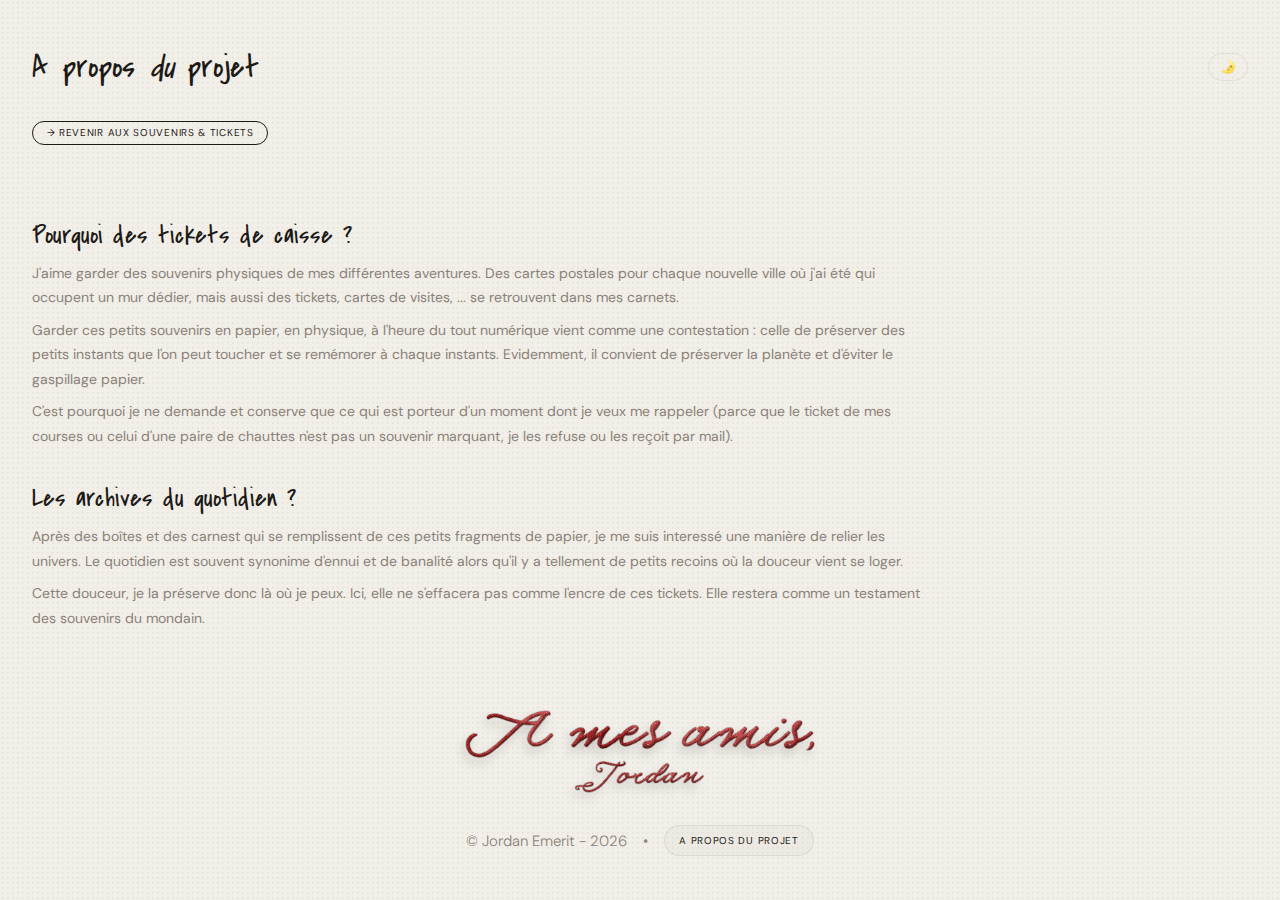
<file: a-propos.html>
<!DOCTYPE html>
<html lang="fr" data-theme="light">
<head>
  <meta charset="UTF-8">
  <meta name="viewport" content="width=device-width, initial-scale=1.0">
  <title>A propos de Souvenirs</title>
  <link rel="preconnect" href="https://fonts.googleapis.com">
  <link href="https://fonts.googleapis.com/css2?family=Cormorant+Garamond:ital,wght@0,300;0,400;1,300;1,400&family=DM+Sans:wght@300;400&display=swap" rel="stylesheet">
  <link href="https://fonts.googleapis.com/css2?family=Lora:ital,wght@0,400;0,500;1,400;1,500&family=DM+Sans:opsz,wght@9..40,300;9..40,400;9..40,500&display=swap" rel="stylesheet">
  <link href="https://fonts.googleapis.com/css2?family=Covered+By+Your+Grace&display=swap" rel="stylesheet">
  <style>
    /* ─────────────────────────────────────────
       VARIABLES & RESET
    ───────────────────────────────────────── */
    :root {
      --ease: cubic-bezier(0.23, 1, 0.32, 1);
      --radius: 20px;
      --bg:           #f2efe9;
      --text:         #1c1916;
      --text-muted:   #8a8278;
      --border:       rgba(0,0,0,0.07);
      --glass-bg:     rgba(245,242,236,0.6);
      --glass-border: rgba(255,255,255,0.55);
      --tag-bg:       rgba(0,0,0,0.07);
      --tag-color:    #5a5248;
      --toggle-track: #e0dbd2;
      --toggle-thumb: #8a7a68;
      --shadow-sm:    0 1px 4px rgba(0,0,0,0.05), 0 4px 18px rgba(0,0,0,0.06);
      --shadow-lg:    0 8px 40px rgba(0,0,0,0.15);
    }

    [data-theme="dark"] {
      --bg:           #201c13;
      --text:         #ece8e0;
      --text-muted:   #7a7570;
      --border:       rgba(255,255,255,0.06);
      --glass-bg:     rgba(15,14,11,0.65);
      --glass-border: rgba(255,255,255,0.11);
      --tag-bg:       rgba(255,255,255,0.08);
      --tag-color:    #b0a898;
      --toggle-track: #28251e;
      --toggle-thumb: #c4ad8a;
      --shadow-sm:    0 1px 4px rgba(0,0,0,0.3), 0 4px 24px rgba(0,0,0,0.28);
      --shadow-lg:    0 8px 50px rgba(0,0,0,0.55);
    }

    *, *::before, *::after { box-sizing: border-box; margin: 0; padding: 0; }
    html, body { overflow-x: hidden; }

    body {
      font-family: 'DM Sans', system-ui, sans-serif;
      background: var(--bg);
      color: var(--text);
      min-height: 100vh;
      transition: background 0.4s var(--ease), color 0.4s var(--ease);
    }

 .texture {
  position: fixed;
  inset: 0;
  pointer-events: none;
  z-index: 0;
  background-image: url('bg-dot.png');
  background-repeat: repeat;
  background-size: 25px 25px;
  opacity: 0.1;
  transition: filter 0.45s var(--ease);
}

[data-theme="dark"] .texture {
  filter: invert(1);
  opacity: 0.15;
}
    /* ─────────────────────────────────────────
       HEADER
    ───────────────────────────────────────── */
    header {
    margin: 0 auto;
    padding: 2.8rem 2rem 0;
    display: flex;
    align-items: center;
    justify-content: space-between;
    gap: 1rem;
    }

    .site-title {
      font-family: "Covered By Your Grace", cursive;
      font-weight: 300;
      font-size: clamp(1.5rem, 4vw, 2rem);
      letter-spacing: 0.01em;
      color: var(--text);
    }

    .site-title span {
      color: var(--muted);
      font-style: italic;
    }

    /* toggle dark/light */
    .theme-btn {
      background: none;
      border: 1px solid var(--border);
      border-radius: 20px;
      padding: 0.3rem 0.7rem;
      cursor: pointer;
      font-size: 13px;
      color: var(--muted);
      font-family: inherit;
      transition: color 0.2s, border-color 0.2s;
    }
    .theme-btn:hover { color: var(--text); border-color: rgba(0,0,0,0.2); }
    [data-theme="dark"] .theme-btn:hover { border-color: rgba(255,255,255,0.2); }

    /* ─────────────────────────────────────────
       FILTRES
    ───────────────────────────────────────── */
    .filters-wrap {
      margin: 2rem auto 0;
      padding: 0 2rem;
    }

    .filters {
      display: flex;
      gap: 0.45rem;
      flex-wrap: wrap;
    }

    .filter-btn {
      background: none;
      border: 1px solid var(--border);
      border-radius: 20px;
      padding: 0.28rem 0.85rem;
      font-family: inherit;
      font-size: 10px;
      letter-spacing: 0.07em;
      text-transform: uppercase;
      color: var(--muted);
      cursor: pointer;
      transition: all 0.2s var(--ease);
    }

    .filter-btn a {
      text-decoration: none;
      color: var(--muted);
      transition: all 0.2s var(--ease);
    }

    .filter-btn:hover { color: var(--text); border-color: rgba(0,0,0,0.2); }
    .filter-btn.active { color: var(--text); border-color: var(--text); }
    [data-theme="dark"] .filter-btn:hover,
    [data-theme="dark"] .filter-btn.active { border-color: rgba(255,255,255,0.35); }

/* ─────────────────────────────────────────
   MAIN CONTENT
───────────────────────────────────────── */
.about {
  max-width: 900px;
  margin: 3rem 2rem;
  display: flex;
  flex-direction: column;
  gap: 0.5rem;
}

.about-title {
  font-family: 'Covered By Your Grace', Georgia, cursive;
  font-weight: 300;
  font-size: 1.6rem;
  color: var(--text);
  margin-top: 1.5rem;
}

.about p {
  font-size: 14px;
  line-height: 1.75;
  color: var(--text-muted);
}

/* ─────────────────────────────────────────
       FOOTER
    ───────────────────────────────────────── */
.patch-img {
  max-width: 350px;
  margin: 0 auto; /* centre horizontalement en tant que bloc */
  text-align: center;
  padding-bottom: 2rem; /* espace avec le bas de la page si nécessaire */
  padding-top: 2rem;
  display: block;
  filter: drop-shadow(-3px 6px 5px #21212130);
}

[data-theme="dark"] .patch-img {
      filter: drop-shadow(-3px 6px 5px #00000070);
    }

.footerlink {
  padding-bottom: 1rem;
  display: flex;
  align-items: center;
  justify-content: center; /* centre l'ensemble dans le footer */
  gap: 1rem;
}

.footerlink a {
  color: #28251e;
  font-family: "Lora", cursive;
  width: 150px;
  border: 1px solid var(--border);
  border-radius: 20px;
  padding: 0.5rem 0.85rem;
  font-family: inherit;
  font-size: 10px;
  letter-spacing: 0.07em;
  text-transform: uppercase;
  color: var(--muted);
  cursor: pointer;
  transition: all 0.2s var(--ease);
  text-align: center;
  display: inline-block; /* ← était "block", ce qui cassait tout */
  background-color: #e0dbd240;
  text-decoration: none;
}

.footerlink span {
  color: var(--text-muted);
  font-size: 0.93rem;
  font-weight: 300;
}

.footerlink a:hover { color: #8a7a68; border-color: rgba(0,0,0,0.2); }
[data-theme="dark"] .footerlink a:hover {color: #ece8e0; border-color: rgba(255,255,255,0.35); }
[data-theme="dark"] .footerlink a { color: #c4ad8a; border-color: #c4ad8a;}

@view-transition {navigation: auto;
}
  </style>
    <link rel="shortcut icon" type="image/png" href="images/favico.ico"/>
</head>
<body>
<div class="texture"></div>
  <header>
    <h1 class="site-title">A propos <span>du</span> projet</h1>
    <button class="theme-btn" id="theme-btn" aria-label="Changer de thème">☽</button>
  </header>

  <div class="filters-wrap">
    <div class="filters" id="filters">
      <button class="filter-btn active" data-year="all"><a href="https://jordanmrt.github.io/lecarnetvirtuel/" title="Souvenirs & tickets">→ Revenir aux souvenirs & tickets</a></button>
    </div>
  </div>

<!-- MAIN CONTENT -->

<main class="about">
  <h2 class="about-title">Pourquoi des tickets de caisse ?</h2>
  <p>J'aime garder des souvenirs physiques de mes différentes aventures. Des cartes postales pour chaque nouvelle ville où j'ai été qui occupent un mur dédier, mais aussi des tickets, cartes de visites, ... se retrouvent dans mes carnets.</p>
  <p>Garder ces petits souvenirs en papier, en physique, à l'heure du tout numérique vient comme une contestation : celle de préserver des petits instants que l'on peut toucher et se remémorer à chaque instants. Evidemment, il convient de préserver la planète et d'éviter le gaspillage papier.</p>
  <p>C'est pourquoi je ne demande et conserve que ce qui est porteur d'un moment dont je veux me rappeler (parce que le ticket de mes courses ou celui d'une paire de chauttes n'est pas un souvenir marquant, je les refuse ou les reçoit par mail).
  </p>

  <h2 class="about-title">Les archives du quotidien ?</h2>
  <p>Après des boîtes et des carnest qui se remplissent de ces petits fragments de papier, je me suis interessé une manière de relier les univers. Le quotidien est souvent synonime d'ennui et de banalité alors qu'il y a tellement de petits recoins où la douceur vient se loger.</p>
  <p>Cette douceur, je la préserve donc là où je peux. Ici, elle ne s'effacera pas comme l'encre de ces tickets. Elle restera comme un testament des souvenirs du mondain.</p>
</main>

  <script>

/* ── Thème système au chargement ── */
if (window.matchMedia('(prefers-color-scheme: dark)').matches) {
  document.documentElement.dataset.theme = 'dark';
  document.getElementById('theme-btn').textContent = '🌞';
} else {
  document.getElementById('theme-btn').textContent = '🌛';
}

    /* ── Toggle dark / light ── */
    const themeBtn = document.getElementById('theme-btn');
    themeBtn.addEventListener('click', () => {
      const isDark = document.documentElement.dataset.theme === 'dark';
      document.documentElement.dataset.theme = isDark ? 'light' : 'dark';
      themeBtn.textContent = isDark ? '🌛' : '🌞';
    });

  </script>
  
<footer>
  <img src="images/amesamissigned-embroidered-patch.png" alt="A Mes Amis Patch" class="patch-img">
  <div class="footerlink">
     <span>© Jordan Emerit - 2026</span><span>•</span>
      <a href="https://jordanmrt.github.io/lecarnetvirtuel/a-propos.html" title="A propos du projet">A propos du projet</a>
    </div>
</footer>

</body>
</html>
</file>
